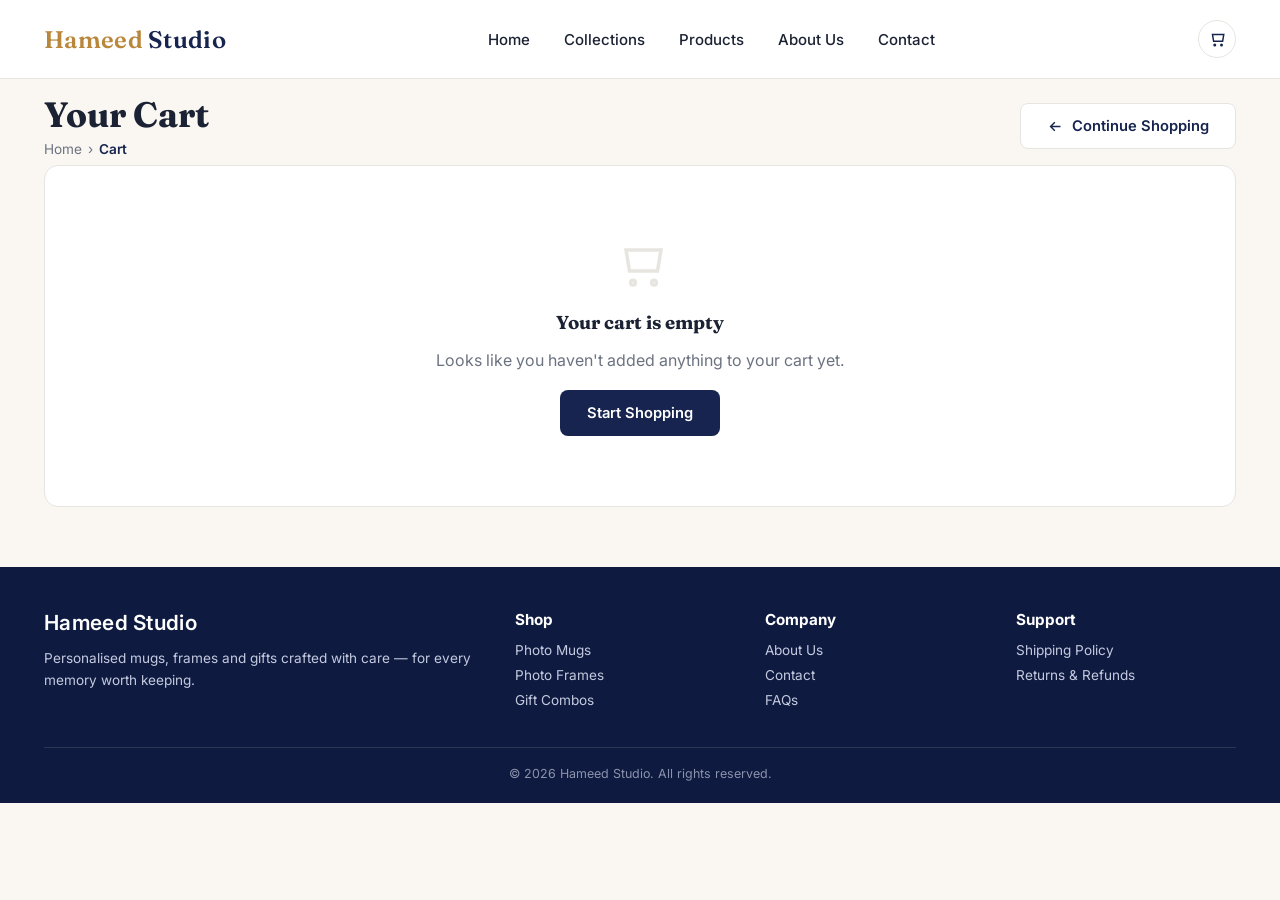
<file: cart.html>
<!DOCTYPE html>
<html lang="en">
<head>
<meta charset="UTF-8">
<meta name="viewport" content="width=device-width, initial-scale=1.0">
<title>Your Cart — Hameed Studio</title>
<link rel="preconnect" href="https://fonts.googleapis.com">
<link href="https://fonts.googleapis.com/css2?family=Fraunces:wght@500;600;700&family=Inter:wght@400;500;600;700&display=swap" rel="stylesheet">
<link rel="stylesheet" href="css/style.css">
</head>
<body>

<header class="site-header">
  <div class="container">
    <a href="index.html" class="logo">Hameed <span>Studio</span></a>
    <nav class="main-nav">
      <a href="index.html">Home</a>
      <a href="products.html">Collections</a>
      <a href="products.html">Products</a>
      <a href="#">About Us</a>
      <a href="#">Contact</a>
    </nav>
    <div class="header-icons">
     
      <a href="cart.html" class="icon-btn" aria-label="Cart">
        <svg viewBox="0 0 24 24" fill="none" stroke="currentColor" stroke-width="2"><path d="M6 6h15l-1.5 9h-12z"/><circle cx="9" cy="20" r="1"/><circle cx="18" cy="20" r="1"/></svg>
        <span class="cart-count">0</span>
      </a>
      <button class="hamburger" aria-label="Menu">
        <svg viewBox="0 0 24 24" fill="none" stroke="currentColor" stroke-width="2"><path d="M3 6h18M3 12h18M3 18h18"/></svg>
      </button>
    </div>
  </div>
  <nav class="mobile-nav">
    <a href="index.html">Home</a>
    <a href="products.html">Collections</a>
    <a href="products.html">Products</a>
    <a href="#">About Us</a>
    <a href="#">Contact</a>
  </nav>
</header>

<div class="container">
  <div class="page-title-row">
    <div>
      <h1>Your Cart</h1>
      <div class="breadcrumb" style="padding-top:6px;">
        <a href="index.html">Home</a><span class="sep">›</span><span class="current">Cart</span>
      </div>
    </div>
    <a href="products.html" class="btn btn-outline">
      <svg viewBox="0 0 24 24" fill="none" stroke="currentColor" stroke-width="2"><path d="M19 12H5M11 6l-6 6 6 6"/></svg>
      Continue Shopping
    </a>
  </div>

  <div id="cart-container" style="padding-bottom:60px;"></div>

  <!-- Customer Info Modal -->
  <div id="checkout-modal" class="modal-overlay" style="display:none;">
    <div class="modal-content">
      <div class="modal-header">
        <h2>Complete Your Order</h2>
        <button class="modal-close" onclick="closeCheckoutModal()">&times;</button>
      </div>
      <form id="checkout-form" onsubmit="handleCheckoutSubmit(event)">
        <div class="form-group">
          <label for="customer-name">Full Name *</label>
          <input type="text" id="customer-name" name="name" required placeholder="Enter your full name">
        </div>
        <div class="form-group">
          <label for="customer-email">Email Address *</label>
          <input type="email" id="customer-email" name="email" required placeholder="your@email.com">
        </div>
        <div class="form-group">
          <label for="customer-phone">Phone Number *</label>
          <input type="tel" id="customer-phone" name="phone" required placeholder="Your phone number">
        </div>
        <div class="form-group">
          <label for="customer-address">Delivery Address *</label>
          <textarea id="customer-address" name="address" required placeholder="Enter your complete delivery address" rows="3"></textarea>
        </div>
        <div class="form-actions">
          <button type="button" class="btn btn-outline" onclick="closeCheckoutModal()">Cancel</button>
          <button type="submit" class="btn btn-gold">Continue to WhatsApp</button>
        </div>
      </form>
    </div>
  </div>
</div>

<footer class="site-footer">
  <div class="container">
    <div class="footer-grid">
      <div>
        <h4 class="logo" style="font-size:1.3rem;margin-bottom:12px;">Hameed <span style="color:#fff">Studio</span></h4>
        <p>Personalised mugs, frames and gifts crafted with care — for every memory worth keeping.</p>
      </div>
      <div>
        <h4>Shop</h4>
        <ul><li><a href="products.html">Photo Mugs</a></li><li><a href="products.html">Photo Frames</a></li><li><a href="products.html">Gift Combos</a></li></ul>
      </div>
      <div>
        <h4>Company</h4>
        <ul><li><a href="#">About Us</a></li><li><a href="#">Contact</a></li><li><a href="#">FAQs</a></li></ul>
      </div>
      <div>
        <h4>Support</h4>
        <ul><li><a href="#">Shipping Policy</a></li><li><a href="#">Returns & Refunds</a></li></ul>
      </div>
    </div>
    <div class="footer-bottom">© 2026 Hameed Studio. All rights reserved.</div>
  </div>
</footer>

<script src="js/products.js"></script>
<script src="js/cart.js"></script>
<script src="js/main.js"></script>
<script>
let appliedPromo = null;

// Modal functions
function openCheckoutModal() {
  document.getElementById("checkout-modal").style.display = "flex";
}

function closeCheckoutModal() {
  document.getElementById("checkout-modal").style.display = "none";
  document.getElementById("checkout-form").reset();
}

function handleCheckoutSubmit(event) {
  event.preventDefault();
  
  const name = document.getElementById("customer-name").value.trim();
  const email = document.getElementById("customer-email").value.trim();
  const phone = document.getElementById("customer-phone").value.trim();
  const address = document.getElementById("customer-address").value.trim();
  
  if (!name || !email || !phone || !address) {
    showToast("Please fill in all fields");
    return;
  }

  // Build cart summary for WhatsApp message
  const cart = getCart();
  const cartSummary = cart.map(item => 
    `${item.name} x${item.qty} - ${formatRs(item.price * item.qty)}`
  ).join("\n");
  
  const subtotal = cartSubtotal();
  const discount = appliedPromo ? PROMO_CODES[appliedPromo] : 0;
  const shipping = SHIPPING_FLAT;
  const total = Math.max(0, subtotal - discount) + shipping;

  // Prepare message
  const message = `
*New Order from Hameed Studio*

*Customer Details:*
Name: ${name}
Email: ${email}
Phone: ${phone}
Address: ${address}

*Order Items:*
${cartSummary}

Subtotal: ${formatRs(subtotal)}
${discount ? `Promo Code: ${appliedPromo}
Discount: -${formatRs(discount)}` : ""}
Shipping: ${formatRs(shipping)}
*Total: ${formatRs(total)}*
  `.trim();

  // Encode for WhatsApp URL
  const encodedMessage = encodeURIComponent(message);
  const whatsappUrl = `https://wa.me/9233338181082?text=${encodedMessage}`;
  
  // Clear cart and redirect
  clearCart();
  closeCheckoutModal();
  showToast("Redirecting to WhatsApp...");
  setTimeout(() => {
    window.location.href = whatsappUrl;
  }, 500);
}

function renderCartPage() {
  const cart = getCart();
  const container = document.getElementById("cart-container");

  if (cart.length === 0) {
    container.innerHTML = `
      <div class="empty-cart">
        <svg viewBox="0 0 24 24" fill="none" stroke="currentColor" stroke-width="1.5"><path d="M6 6h15l-1.5 9h-12z"/><circle cx="9" cy="20" r="1"/><circle cx="18" cy="20" r="1"/></svg>
        <h3>Your cart is empty</h3>
        <p>Looks like you haven't added anything to your cart yet.</p>
        <a href="products.html" class="btn btn-primary">Start Shopping</a>
      </div>`;
    return;
  }

  const subtotal = cartSubtotal();
  const discount = appliedPromo ? PROMO_CODES[appliedPromo] : 0;
  const shipping = SHIPPING_FLAT;
  const total = Math.max(0, subtotal - discount) + shipping;
  const itemCount = cartCount();

  container.innerHTML = `
    <div class="cart-layout">
      <div>
        <div class="cart-items">
          ${cart.map(item => `
            <div class="cart-row">
              <div class="cart-thumb"><img src="${item.image}" alt="${item.name}"></div>
              <div class="cart-item-info">
                <h3>${item.name}</h3>
                ${item.variantLabel ? `<div class="variant-tags">${item.variantLabel}</div>` : ""}
                <div class="price">${formatRs(item.price)}</div>
              </div>
              <div class="cart-qty-col">
                <div class="qty-control">
                  <button type="button" data-key="${item.key}" data-action="dec">−</button>
                  <input type="text" value="${item.qty}" readonly>
                  <button type="button" data-key="${item.key}" data-action="inc">+</button>
                </div>
              </div>
              <button class="remove-btn" data-key="${item.key}" data-action="remove" aria-label="Remove item">
                <svg viewBox="0 0 24 24" fill="none" stroke="currentColor" stroke-width="2"><path d="M3 6h18M8 6V4a2 2 0 012-2h4a2 2 0 012 2v2m3 0l-1 14a2 2 0 01-2 2H7a2 2 0 01-2-2L4 6"/></svg>
              </button>
            </div>
          `).join("")}
        </div>

        <div class="promo-row">
          <svg viewBox="0 0 24 24" fill="none" stroke="currentColor" stroke-width="2"><path d="M20.6 12.4L12.4 20.6a2 2 0 01-2.8 0l-8.2-8.2V3h9.4l8.2 8.2a2 2 0 010 2.8z"/><circle cx="7.5" cy="7.5" r="1.5"/></svg>
          <span style="font-weight:600;font-size:.9rem;white-space:nowrap;">Have a promo code?</span>
          <input type="text" id="promo-input" placeholder="Enter promo code (try DAD10)">
          <button class="btn btn-primary" id="apply-promo">Apply</button>
        </div>
      </div>

      <div>
        <div class="order-summary">
          <h3>Order Summary</h3>
          <div class="summary-line"><span>Subtotal (${itemCount} item${itemCount !== 1 ? "s" : ""})</span><span>${formatRs(subtotal)}</span></div>
          ${discount ? `<div class="summary-line discount"><span>Discount (${appliedPromo})</span><span>− ${formatRs(discount)}</span></div>` : ""}
          <div class="summary-line"><span>Shipping</span><span>${formatRs(shipping)}</span></div>
          <div class="summary-total"><span>Total</span><span>${formatRs(total)}</span></div>
          <div class="summary-note">(Inclusive of all taxes)</div>
          <button class="btn btn-primary btn-block" id="checkout-btn">
            <svg viewBox="0 0 24 24" fill="none" stroke="currentColor" stroke-width="2"><rect x="4" y="10" width="16" height="10" rx="2"/><path d="M8 10V7a4 4 0 018 0v3"/></svg>
            Proceed to Checkout
          </button>
        </div>

        <div class="trust-mini">
          <div class="feature-item"><svg viewBox="0 0 24 24" fill="none" stroke="currentColor" stroke-width="2"><path d="M12 3l7 3v6c0 4.5-3 7.5-7 9-4-1.5-7-4.5-7-9V6z"/></svg><div><b>Secure Checkout</b><span>100% safe & secure payments</span></div></div>
          <div class="feature-item"><svg viewBox="0 0 24 24" fill="none" stroke="currentColor" stroke-width="2"><rect x="1" y="7" width="14" height="10" rx="1"/><path d="M15 10h4l3 3v4h-7z"/><circle cx="6" cy="19" r="1.6"/><circle cx="18" cy="19" r="1.6"/></svg><div><b>Fast Delivery</b><span>Get your order quickly</span></div></div>
          <div class="feature-item"><svg viewBox="0 0 24 24" fill="none" stroke="currentColor" stroke-width="2"><path d="M4 4v6h6M20 20v-6h-6"/><path d="M5 15a8 8 0 0014-4M19 9a8 8 0 00-14 4"/></svg><div><b>Easy Returns</b><span>Hassle free returns within 7 days</span></div></div>
        </div>
      </div>
    </div>
  `;

  container.querySelectorAll("[data-action]").forEach(btn => {
    btn.addEventListener("click", () => {
      const key = btn.dataset.key;
      const item = getCart().find(i => i.key === key);
      if (!item) return;
      if (btn.dataset.action === "inc") setQty(key, item.qty + 1);
      if (btn.dataset.action === "dec") setQty(key, item.qty - 1);
      if (btn.dataset.action === "remove") removeFromCart(key);
      renderCartPage();
    });
  });

  document.getElementById("apply-promo").addEventListener("click", () => {
    const code = document.getElementById("promo-input").value.trim().toUpperCase();
    if (PROMO_CODES[code]) {
      appliedPromo = code;
      showToast(`Promo code ${code} applied`);
    } else {
      showToast("Invalid promo code");
    }
    renderCartPage();
  });

  document.getElementById("checkout-btn").addEventListener("click", () => {
    openCheckoutModal();
  });
}

renderCartPage();
</script>
</body>
</html>
</file>
<file: css/style.css>
/* ============================================================
   HAMEED STUDIO — Design tokens
   Change the values in :root to re-theme the whole site.
   ============================================================ */
:root{
  --navy-dark:#0e1a3f;
  --navy:#16244f;
  --navy-soft:#1d2c5c;
  --gold:#b9873c;
  --gold-light:#d9a95e;
  --cream:#faf7f2;
  --white:#ffffff;
  --text:#1b2233;
  --muted:#6b7280;
  --border:#e7e5df;
  --success:#1f9d55;
  --danger:#d64545;
  --radius-sm:8px;
  --radius:14px;
  --radius-lg:22px;
  --shadow-sm:0 2px 8px rgba(16,26,63,.06);
  --shadow:0 8px 28px rgba(16,26,63,.10);
  --shadow-lg:0 18px 45px rgba(16,26,63,.16);
  --maxw:1240px;
  --font-display:'Fraunces', 'Georgia', serif;
  --font-body:'Inter', -apple-system, BlinkMacSystemFont, sans-serif;
}

*,*::before,*::after{box-sizing:border-box;}
html{scroll-behavior:smooth;}
body{
  margin:0;
  font-family:var(--font-body);
  color:var(--text);
  background:var(--cream);
  -webkit-font-smoothing:antialiased;
}
img{max-width:100%;display:block;}
a{color:inherit;text-decoration:none;}
/* Remove underlines everywhere — overrides Bootstrap or inline link styles */
a, a * , u, .underline{ 
  text-decoration: none !important;
  box-shadow: none !important;
}
button{font-family:inherit;cursor:pointer;}
ul{list-style:none;margin:0;padding:0;}
h1,h2,h3,h4{font-family:var(--font-display);margin:0;line-height:1.15;}
:focus-visible{outline:2px solid var(--gold);outline-offset:2px;}

.container{
  max-width:var(--maxw);
  margin:0 auto;
  padding:0 24px;
}

/* ---------- Utility strip (trust badges) ---------- */
.trust-strip{
  background:var(--navy);
  color:#fff;
}
.trust-strip .container{
  display:flex;
  align-items:center;
  justify-content:space-evenly;
  flex-wrap:wrap;
  gap:20px;
  padding-top:14px;
  padding-bottom:14px;
}
.trust-item{
  display:flex;
  align-items:center;
  justify-content:center;
  gap:10px;
  white-space:nowrap;
  font-size:.82rem;
  flex:1 1 auto;
}
.trust-item svg{flex:none;width:20px;height:20px;stroke:var(--gold-light);}
.trust-item b{display:block;font-size:.86rem;font-weight:600;}
.trust-item span{color:#b9c0d8;font-size:.76rem;}

/* Backwards compatibility for new trust-strip markup (container-fluid) */
.container-fluid.text-white.py-2{
  background:var(--navy);
  color:#fff;
}
.container-fluid.text-white.py-2 .container{
  display:flex;
  align-items:center;
  justify-content:space-evenly;
  flex-wrap:wrap;
  gap:20px; 
  padding-top:8px;
  padding-bottom:8px;
}
.container-fluid.text-white.py-2 .col-4{display:flex;align-items:center;justify-content:center;gap:10px;white-space:nowrap;}
.container-fluid.text-white.py-2 i{color:var(--gold-light);}

@media (max-width:768px){

.hero{

    display:flex;
    flex-direction:column;

    background:#16244f;

    min-height:auto;

    overflow:hidden;

}

/* Desktop Overlay Remove */

.hero::before{

    display:none;

}

/* IMAGE */

.hero-image{

    display:block !important;

    order:1;

    width:100%;

    aspect-ratio:16/9;

    background:url("../bgmgm2.png") no-repeat;

    background-size:cover;

    background-position:center;

    flex:none;

}

/* Desktop Background Hide */

.hero{

    background-image:none !important;

}

/* CONTENT */

.hero-content{

    order:2;

    width:100% !important;

    max-width:100%;

    margin:0 !important;

    padding:30px 20px 36px;

    background:#16244f;   /* Old Navy Blue */

    color:#fff;

    box-sizing:border-box;

    text-align:left;

}

/* SMALL TEXT */

.hero-eyebrow{

    display:block;

    color:#d4a24b;

    font-size:13px;

    font-weight:700;

    letter-spacing:1px;

    margin-bottom:6px;

}

/* HEADING */

.hero h1{

    font-size:0rem !important;

    line-height:1.15;
opacity: 0;
    margin:0 0 1px;

    color:#fff;

}

.hero h1 em{

    color:#d4a24b;

    font-style:normal;

}

/* PARAGRAPH */

.hero p{

    font-size:15px !important;

    line-height:1.7;

    color:#d9ddea;

    margin-bottom:22px;

}

/* OFFER */

.hero-price{

    display:inline-flex;

    align-items:center;

    gap:10px;

    padding:10px 16px;

    border-radius:999px;

    background:rgba(255,255,255,.08);

    margin-bottom:22px;

    color:#fff;

}

.hero-price .tag{

    background:#c6923b;

    color:#fff;

    padding:6px 12px;

    border-radius:999px;

    font-size:12px;

}

/* BUTTON */

.hero .btn{

    width:60%;

    display:flex;

    justify-content:center;
background-color: #b9873c;
    align-items:center;
color:white;
    height:50px;

}

}


.site-header{
  background:#fff;
  border-bottom:1px solid var(--border);
  position:sticky;
  top:0;
  z-index:50;
}
.site-header .container{
  display:flex;
  align-items:center;
  justify-content:space-between;
  height:78px;
}
.logo{
  font-family:var(--font-display);
  font-weight:600;
  font-size:1.5rem;
  color:var(--gold);
  letter-spacing:.3px;
  text-decoration: none;
}
.logo span{color:var(--navy);}
.main-nav{
  display:flex;
  align-items:center;
  gap:34px;
}
.main-nav a{
  font-size:.94rem;
  font-weight:500;
  color:var(--text);
  position:relative;
  padding:4px 0;
}
.main-nav a.active,.main-nav a:hover{color:var(--gold);}
.header-icons{
  display:flex;
  align-items:center;
  gap:20px;
}
.icon-btn{
  position:relative;
  width:38px;height:38px;
  display:flex;align-items:center;justify-content:center;
  border-radius:50%;
  border:1px solid var(--border);
  background:#fff;
  color:var(--navy);
}
.icon-btn:hover{background:var(--cream);}
.icon-btn svg{width:18px;height:18px;}
.cart-count{
  position:absolute;
  top:-6px;right:-6px;
  background:var(--gold);
  color:#fff;
  font-size:.65rem;
  font-weight:700;
  min-width:18px;height:18px;
  border-radius:50%;
  display:flex;align-items:center;justify-content:center;
  padding:0 3px;
}
.hamburger{
  display:none;
  width:38px;height:38px;
  border:none;background:none;
  align-items:center;justify-content:center;
}
.hamburger svg{width:24px;height:24px;}

.mobile-nav{
  display:none;
  flex-direction:column;
  background:#fff;
  border-bottom:1px solid var(--border);
  padding:8px 24px 18px;
}
.mobile-nav.open{display:flex;}
.mobile-nav a{
  padding:12px 0;
  border-bottom:1px solid var(--border);
  font-weight:500;
}
.mobile-nav a:last-child{border-bottom:none;}
/* =====================================
              HERO DESKTOP
===================================== */

.hero{

    position:relative;

    display:flex;
    align-items:center;

    min-height:760px;

    overflow:hidden;

    background-image:url("../bgmgm.png");
    background-repeat:no-repeat;
    background-size:cover;
    background-position:center right;

}
*{
  text-decoration: none;
}
/* Premium Dark Overlay */

.hero::before{

    content:"";

    position:absolute;

    inset:0;

    background:linear-gradient(

        90deg,

        rgba(0,0,0,.62) 0%,

        rgba(0,0,0,.35) 35%,

        rgba(0,0,0,.10) 60%,

        rgba(0,0,0,0) 100%

    );

    z-index:1;

}

/* TEXT */

.hero-content{

    position:relative;

    z-index:2;

    width:42%;

    margin-left:8%;

    color:#fff;

}

/* hide old image */
.hero-image{

    display:none;

}

@media(max-width:768px){

.hero-image{

    display:block;

}

}
/* SMALL TEXT */

.hero-eyebrow{

    display:inline-block;

    color:#d4a24b;

    font-size:.95rem;

    font-weight:700;

    letter-spacing:2px;

    margin-bottom:18px;

    text-transform:uppercase;

}

/* HEADING */

.hero h1{

    font-size:4.5rem;

    line-height:1.08;

    font-weight:700;

    color:#fff;

    margin-bottom:22px;

}

.hero h1 em{

    color:#d4a24b;

    font-style:normal;

}

/* DESCRIPTION */

.hero p{

    max-width:520px;

    font-size:1.18rem;

    line-height:1.8;

    color:rgba(255,255,255,.88);

    margin-bottom:32px;

}

/* PRICE */

.hero-price{

    display:inline-flex;

    align-items:center;

    gap:14px;

    padding:14px 22px;

    border-radius:50px;

    background:rgba(255,255,255,.08);

    backdrop-filter:blur(8px);

    margin-bottom:30px;

    color:#fff;

}

.hero-price .tag{

    background:#c6923b;

    color:#fff;

    padding:8px 16px;

    border-radius:50px;

    font-size:.82rem;

    font-weight:600;

}

/* BUTTON */

.hero .btn{

    padding:15px 34px;
color: white;
background-color: #b9873c;
    font-size:1rem;

    border-radius:6px;

}
/* ---------- Buttons ---------- */
.btn{
  display:inline-flex;
  align-items:center;
  justify-content:center;
  gap:8px;
  padding:13px 26px;
  border-radius:var(--radius-sm);
  border:1px solid transparent;
  font-weight:600;
  font-size:.92rem;
  text-decoration: none;
  transition:transform .15s ease, background .15s ease;
}
.btn-primary{background:var(--navy);color:#fff;}
.btn-primary:hover{background:var(--navy-soft);}
.btn-gold{background:var(--gold);color:#fff;}
.btn-gold:hover{background:var(--gold-light);}
.btn-outline{background:#fff;color:var(--navy);border-color:var(--border);}
.btn-outline:hover{border-color:var(--navy);}
.btn-block{width:100%;}
.btn svg{width:17px;height:17px;}
.btn:active{transform:scale(.98);}
.btn:disabled{opacity:.5;cursor:not-allowed;}

/* ---------- Category chips ---------- */
.chip-row{
  display:flex;
  flex-wrap:wrap;
  gap:10px;
  margin:28px 0;
  align-items:flex-start;
}
.chip-row.filter-row{
  margin:18px 0 30px;
  overflow-x:auto;
  padding-bottom:4px;
  -webkit-overflow-scrolling:touch;
  flex-wrap:nowrap;
}
.chip-row.filter-row::-webkit-scrollbar{
  height:6px;
}
.chip-row.filter-row::-webkit-scrollbar-thumb{
  background:rgba(0,0,0,.15);
  border-radius:999px;
}
.chip{
  background:#fff;
  border:1px solid var(--border);
  border-radius:999px;
  padding:10px 16px;
  display:flex;
  align-items:center;
  gap:8px;
  min-width:auto;
  height:42px;
  transition:box-shadow .15s ease, transform .15s ease, border-color .15s ease;
  white-space:nowrap;
}
.chip:hover{
  box-shadow:var(--shadow-sm);
  transform:translateY(-1px);
}
.chip.active{
  background:var(--navy);
  color:#fff;
  border-color:var(--navy);
}
.chip.active svg{color:#fff;}
.chip svg{width:18px;height:18px;color:var(--navy);}
.chip b{font-size:.92rem;}
.chip span{font-size:.78rem;color:var(--gold);font-weight:600;}

/* ---------- Section heading ---------- */
.section{padding:48px 0;}
.section-head{
  text-align:center;
  margin-bottom:34px;
}
.eyebrow{
  color:var(--gold);
  font-weight:700;
  letter-spacing:1.5px;
  font-size:.78rem;
  text-transform:uppercase;
}
.section-head h2{
  font-size:clamp(1.5rem,3vw,2.1rem);
  margin-top:6px;
}
.divider-heart{
  color:var(--gold);
  margin-top:10px;
}

/* ---------- Product grid & card ---------- */
.product-grid{
  display:grid;
  grid-template-columns:repeat(4,1fr);
  gap:22px;
}
.product-card{
  background:#fff;
  border:1px solid var(--border);
  border-radius:var(--radius);
  overflow:hidden;
  display:flex;
  flex-direction:column;
  position:relative;
  transition:box-shadow .15s ease, transform .15s ease;
}
.product-card:hover{box-shadow:var(--shadow);transform:translateY(-3px);}
.product-thumb{
  position:relative;
  width:100%;
  aspect-ratio:16/9;
  overflow:hidden;
  background:var(--cream);
}
.product-thumb img{
  width:100%;height:100%;
  object-fit:cover;
  transition:transform .3s ease;
}

/* Make product cards square on homepage product grids */
.product-grid.square-cards .product-thumb{
  aspect-ratio:1/1;
}
.product-card:hover .product-thumb img{transform:scale(1.05);}
.badge{
  position:absolute;
  top:10px;left:10px;
  background:var(--gold);
  color:#fff;
  font-size:.68rem;
  font-weight:700;
  padding:4px 9px;
  border-radius:999px;
  z-index:2;
}
.wishlist-btn{
  position:absolute;
  top:10px;right:10px;
  width:32px;height:32px;
  border-radius:50%;
  background:rgba(255,255,255,.92);
  display:flex;align-items:center;justify-content:center;
  border:none;
  z-index:2;
}
.wishlist-btn svg{width:16px;height:16px;color:var(--navy);}
.product-info{
  padding:16px 16px 18px;
  display:flex;
  flex-direction:column;
  gap:6px;
  flex:1;
}
.product-info h3{font-size:1rem;font-weight:600;}
.product-info .desc{font-size:.8rem;color:var(--muted);}
.price-row{
  display:flex;
  align-items:baseline;
  gap:8px;
  margin:4px 0 10px;
}
.price{font-weight:700;color:var(--navy);font-size:1.05rem;}
.price-strike{color:var(--muted);text-decoration:line-through;font-size:.85rem;}
.add-cart-btn{
  margin-top:auto;
  background:var(--navy);
  color:#fff;
  border:none;
  border-radius:var(--radius-sm);
  padding:10px;
  font-weight:600;
  font-size:.86rem;
  display:flex;align-items:center;justify-content:center;gap:6px;
}
.add-cart-btn:hover{background:var(--navy-soft);}
.add-cart-btn svg{width:16px;height:16px;}

.view-all-wrap{
  text-align:center;
  margin-top:48px;
  margin-bottom:48px;
  padding:40px 20px;
  background:linear-gradient(135deg, #16244f08 0%, #b9873c08 100%);
  border-radius:var(--radius-lg);
  border:1px solid var(--border);
}

.view-all-wrap .btn{
  font-size:1rem;
  font-weight:600;
  display:inline-flex;
  align-items:center;
  gap:8px;
  transition:all 0.3s ease;
}

.view-all-wrap .btn:hover{
  transform:translateX(4px);
}

/* ---------- Feature footer strip ---------- */
.feature-strip{
  background:#fff;
  border:1px solid var(--border);
  border-radius:var(--radius-lg);
  padding:30px;
  display:grid;
  grid-template-columns:repeat(4,1fr);
  gap:20px;
  margin:44px 0;
}
.feature-item{display:flex;gap:12px;align-items:flex-start;}
.feature-item svg{width:24px;height:24px;color:var(--gold);flex:none;}
.feature-item b{display:block;font-size:.9rem;}
.feature-item span{font-size:.78rem;color:var(--muted);}

/* ---------- Newsletter ---------- */
.newsletter{
  background:var(--navy);
  border-radius:var(--radius-lg);
  padding:36px;
  text-align:center;
  color:#fff;
  margin-bottom:44px;
}
.newsletter h3{font-size:1.3rem;margin-bottom:8px;}
.newsletter p{color:#c4cae0;margin-bottom:18px;font-size:.9rem;}
.newsletter-form{
  display:flex;
  max-width:420px;
  margin:0 auto;
  gap:10px;
}
.newsletter-form input{
  flex:1;
  padding:12px 16px;
  border-radius:var(--radius-sm);
  border:1px solid rgba(255,255,255,.25);
  background:rgba(255,255,255,.08);
  color:#fff;
}
.newsletter-form input::placeholder{color:#a9b0c8;}

/* ---------- Footer ---------- */
.site-footer{
  background:var(--navy-dark);
  color:#c4cae0;
  padding:44px 0 22px;
}
.footer-grid{
  display:grid;
  grid-template-columns:2fr 1fr 1fr 1fr;
  gap:30px;
  margin-bottom:30px;
}
.footer-grid h4{color:#fff;font-size:.95rem;margin-bottom:14px;font-family:var(--font-body);}
.footer-grid li{margin-bottom:9px;font-size:.85rem;}
.footer-grid p{font-size:.85rem;line-height:1.6;}
.social-row{display:flex;gap:10px;margin-top:14px;}
.social-row a{
  width:34px;height:34px;
  border-radius:50%;
  border:1px solid rgba(255,255,255,.2);
  display:flex;align-items:center;justify-content:center;
}
.social-row svg{width:15px;height:15px;}
.footer-bottom{
  border-top:1px solid rgba(255,255,255,.12);
  padding-top:18px;
  text-align:center;
  font-size:.78rem;
  color:#8b92ac;
}

/* ---------- Breadcrumb ---------- */
.breadcrumb{
  font-size:.85rem;
  color:var(--muted);
  padding:18px 0 0;
}
.breadcrumb a:hover{color:var(--gold);}
.breadcrumb .sep{margin:0 6px;}
.breadcrumb .current{color:var(--navy);font-weight:600;}

.page-title-row{
  display:flex;
  align-items:center;
  justify-content:space-between;
  padding:16px 0 8px;
  flex-wrap:wrap;
  gap:12px;
}
.page-title-row h1{font-size:clamp(1.6rem,3vw,2.2rem);}

/* ---------- All products page ---------- */
.products-layout{
  padding:26px 0 60px;
}
.category-tabs{
  display:flex;
  align-items:center;
  justify-content:center;
  flex-wrap:wrap;
  gap:12px;
  margin-bottom:26px;
}
.cat-tab{
  background:#fff;
  border:1.5px solid var(--border);
  color:var(--navy);
  padding:11px 22px;
  border-radius:999px;
  font-weight:600;
  font-size:.9rem;
  transition:background .15s ease, color .15s ease, border-color .15s ease;
}
.cat-tab:hover{border-color:var(--navy);}
.cat-tab.active{background:var(--navy);border-color:var(--navy);color:#fff;}
.results-bar{
  display:flex;
  justify-content:space-between;
  align-items:center;
  margin-bottom:18px;
  flex-wrap:wrap;
  gap:10px;
}
.results-bar select{
  border:1px solid var(--border);
  border-radius:var(--radius-sm);
  padding:8px 12px;
  font-size:.85rem;
  background:#fff;
}

/* ---------- Product detail ---------- */
.pd-layout{
  display:grid;
  grid-template-columns:1fr 1fr;
  gap:50px;
  padding:22px 0 60px;
  align-items:flex-start;
}
.pd-gallery{
  display:grid;
  grid-template-columns:84px 1fr;
  gap:14px;
}
.pd-thumbs{
  display:flex;
  flex-direction:column;
  gap:10px;
}
.pd-thumb{
  aspect-ratio:16/9;
  border-radius:var(--radius-sm);
  overflow:hidden;
  border:2px solid transparent;
  cursor:pointer;
  background:var(--cream);
}
.pd-thumb img{width:100%;height:100%;object-fit:cover;}
.pd-thumb.active{border-color:var(--gold);}
.pd-main-image{
  position:relative;
  border-radius:var(--radius);
  overflow:hidden;
  background:var(--cream);
  aspect-ratio:16/9;
}
.pd-main-image img{width:100%;height:100%;object-fit:cover;}
.pd-nav-arrow{
  position:absolute;
  top:50%;transform:translateY(-50%);
  width:38px;height:38px;
  border-radius:50%;
  background:#fff;
  border:1px solid var(--border);
  display:flex;align-items:center;justify-content:center;
}
.pd-nav-arrow.prev{left:12px;}
.pd-nav-arrow.next{right:12px;}
.pd-nav-arrow svg{width:16px;height:16px;}
.pd-zoom{
  position:absolute;
  bottom:12px;right:12px;
  width:36px;height:36px;
  border-radius:50%;
  background:#fff;
  border:1px solid var(--border);
  display:flex;align-items:center;justify-content:center;
}
.pd-zoom svg{width:16px;height:16px;}

.pd-info .badge{position:static;display:inline-block;margin-bottom:12px;}
.pd-info h1{font-size:clamp(1.5rem,3vw,2rem);margin-bottom:8px;}
.pd-rating{
  display:flex;
  align-items:center;
  gap:8px;
  color:var(--gold);
  font-size:.85rem;
  margin-bottom:14px;
}
.pd-rating .stars{letter-spacing:2px;}
.pd-rating span{color:var(--muted);}
.pd-price-row{
  display:flex;
  align-items:baseline;
  gap:12px;
  margin-bottom:16px;
}
.pd-price-row .price{font-size:1.7rem;}
.pd-desc{color:var(--muted);font-size:.92rem;line-height:1.6;margin-bottom:18px;}
.pd-specs{
  display:grid;
  grid-template-columns:1fr 1fr;
  gap:10px;
  margin-bottom:22px;
}
.pd-spec{
  display:flex;
  align-items:center;
  gap:8px;
  font-size:.82rem;
  color:var(--text);
}
.pd-spec svg{width:17px;height:17px;color:var(--gold);flex:none;}

.option-group{margin-bottom:22px;}
.option-group h4{font-size:.92rem;margin-bottom:10px;font-family:var(--font-body);font-weight:600;}
.swatches{display:flex;gap:10px;flex-wrap:wrap;}
.swatch{
  width:60px;
  border-radius:var(--radius-sm);
  overflow:hidden;
  border:2px solid var(--border);
  cursor:pointer;
  aspect-ratio:16/9;
  background:var(--cream);
  position:relative;
}
.swatch img{width:100%;height:100%;object-fit:cover;}
.swatch.selected{border-color:var(--gold);box-shadow:0 0 0 1px var(--gold);}
.color-dot{
  width:34px;height:34px;
  border-radius:50%;
  border:2px solid var(--border);
  cursor:pointer;
  position:relative;
}
.color-dot.selected{border-color:var(--gold);box-shadow:0 0 0 2px #fff, 0 0 0 4px var(--gold);}
.size-pill{
  padding:9px 18px;
  border-radius:999px;
  border:1.5px solid var(--border);
  font-size:.85rem;
  font-weight:600;
  background:#fff;
}
.size-pill.selected{border-color:var(--navy);background:var(--navy);color:#fff;}
.size-row{display:flex;gap:10px;flex-wrap:wrap;}
.option-selected-label{font-weight:400;color:var(--muted);font-size:.85rem;}

.qty-row{
  display:flex;
  align-items:center;
  gap:16px;
  margin-bottom:22px;
}
.qty-control{
  display:flex;
  align-items:center;
  border:1px solid var(--border);
  border-radius:var(--radius-sm);
  overflow:hidden;
}
.qty-control button{
  width:38px;height:40px;
  background:#fff;
  border:none;
  font-size:1.1rem;
}
.qty-control button:hover{background:var(--cream);}
.qty-control input{
  width:44px;
  text-align:center;
  border:none;
  border-left:1px solid var(--border);
  border-right:1px solid var(--border);
  height:40px;
  font-weight:600;
}
.stock-ok{color:var(--success);font-size:.85rem;font-weight:600;display:flex;align-items:center;gap:6px;}
.stock-ok svg{width:16px;height:16px;}

.pd-actions{display:flex;gap:12px;margin-bottom:24px;}
.pd-actions .btn{flex:1;}

/* ---------- Cart page ---------- */
.cart-layout{
  display:grid;
  grid-template-columns:1fr 360px;
  gap:26px;
  padding:26px 0 60px;
  align-items:flex-start;
}
.cart-items{
  background:#fff;
  border:1px solid var(--border);
  border-radius:var(--radius);
  overflow:hidden;
}
.cart-row{
  display:grid;
  grid-template-columns:110px 1fr auto auto;
  gap:18px;
  align-items:center;
  padding:20px;
  border-bottom:1px solid var(--border);
}
.cart-row:last-child{border-bottom:none;}
.cart-thumb{
  width:110px;
  aspect-ratio:16/9;
  border-radius:var(--radius-sm);
  overflow:hidden;
  background:var(--cream);
}
.cart-thumb img{width:100%;height:100%;object-fit:cover;}
.cart-item-info h3{font-size:1rem;margin-bottom:4px;}
.cart-item-info .variant-tags{color:var(--muted);font-size:.78rem;margin-bottom:6px;}
.cart-item-info .price{font-size:1.02rem;}
.cart-qty-col{display:flex;flex-direction:column;align-items:center;gap:10px;}
.remove-btn{
  width:38px;height:38px;
  border-radius:var(--radius-sm);
  border:1px solid var(--border);
  background:#fff;
  display:flex;align-items:center;justify-content:center;
}
.remove-btn:hover{border-color:var(--danger);color:var(--danger);}
.remove-btn svg{width:16px;height:16px;}

.promo-row{
  background:#fff;
  border:1px solid var(--border);
  border-radius:var(--radius);
  padding:18px 20px;
  display:flex;
  align-items:center;
  gap:14px;
  margin-top:20px;
  flex-wrap:wrap;
}
.promo-row svg{width:20px;height:20px;color:var(--gold);}
.promo-row input{
  flex:1;
  min-width:160px;
  padding:11px 14px;
  border:1px solid var(--border);
  border-radius:var(--radius-sm);
}

.order-summary{
  background:#fff;
  border:1px solid var(--border);
  border-radius:var(--radius);
  padding:24px;
}
.order-summary h3{font-size:1.2rem;margin-bottom:18px;}
.summary-line{
  display:flex;
  justify-content:space-between;
  font-size:.9rem;
  margin-bottom:12px;
  color:var(--text);
}
.summary-line.discount{color:var(--success);}
.summary-total{
  display:flex;
  justify-content:space-between;
  align-items:baseline;
  border-top:1px solid var(--border);
  margin-top:14px;
  padding-top:16px;
  font-family:var(--font-display);
  font-size:1.3rem;
  font-weight:600;
}
.summary-note{font-size:.75rem;color:var(--muted);margin-top:4px;margin-bottom:18px;}
.order-summary .btn{margin-bottom:10px;}
.trust-mini{
  background:#fff;
  border:1px solid var(--border);
  border-radius:var(--radius);
  padding:18px 20px;
  margin-top:18px;
}
.trust-mini .feature-item{margin-bottom:16px;}
.trust-mini .feature-item:last-child{margin-bottom:0;}

.empty-cart{
  text-align:center;
  padding:70px 20px;
  background:#fff;
  border:1px solid var(--border);
  border-radius:var(--radius);
}
.empty-cart svg{width:56px;height:56px;color:var(--border);margin-bottom:16px;}
.empty-cart h3{margin-bottom:8px;}
.empty-cart p{color:var(--muted);margin-bottom:20px;}

/* Toast */
.toast{
  position:fixed;
  bottom:24px;
  left:50%;
  transform:translateX(-50%) translateY(20px);
  background:var(--navy);
  color:#fff;
  padding:13px 22px;
  border-radius:999px;
  font-size:.86rem;
  font-weight:600;
  display:flex;
  align-items:center;
  gap:8px;
  opacity:0;
  pointer-events:none;
  transition:all .25s ease;
  z-index:200;
  box-shadow:var(--shadow-lg);
}
.toast.show{opacity:1;transform:translateX(-50%) translateY(0);}
.toast svg{width:16px;height:16px;color:var(--gold-light);}

/* ============================================================
   RESPONSIVE
   ============================================================ */
@media (max-width:1024px){
  .product-grid{grid-template-columns:repeat(3,1fr);}
  .chip-row{grid-template-columns:repeat(4,1fr);}
  .feature-strip{grid-template-columns:repeat(2,1fr);}
  .pd-layout{grid-template-columns:1fr;gap:30px;}
  .cart-layout{grid-template-columns:1fr;}
}

@media (max-width:840px){
  .main-nav{display:none;}
  .hamburger{display:flex;}
}

@media (max-width:768px){
  .container{padding:0 16px;}
  .trust-strip .container{gap:26px;}
  .trust-item span{display:none;}
  .chip-row{grid-template-columns:repeat(2,1fr);gap:12px;margin:24px 0;}
  .product-grid{grid-template-columns:repeat(2,1fr);gap:14px;}
  .feature-strip{grid-template-columns:1fr;padding:22px;gap:18px;}
  .footer-grid{grid-template-columns:1fr 1fr;}
  .newsletter-form{flex-direction:column;}
  .hero-content{max-width:100%;}
  .hero p{max-width:100%;}
  .pd-gallery{grid-template-columns:1fr;}
  .pd-thumbs{flex-direction:row;overflow-x:auto;}
  .pd-thumb{min-width:76px;}
  .cart-row{grid-template-columns:80px 1fr;grid-template-areas:"thumb info" "thumb qty";}
  .cart-thumb{grid-area:thumb;width:80px;}
  .cart-item-info{grid-area:info;}
  .cart-qty-col{grid-area:qty;flex-direction:row;justify-content:space-between;}
  .site-header .container{height:64px;}
  .logo{font-size:1.25rem;}
}

@media (max-width:520px){
  .footer-grid{grid-template-columns:1fr;text-align:left;}
  .section{padding:34px 0;}
  .pd-actions{flex-direction:column;}
  .hero{min-height:auto;}
  .category-tabs{
    flex-wrap:nowrap;
    overflow-x:auto;
    justify-content:flex-start;
    padding-bottom:4px;
    -webkit-overflow-scrolling:touch;
  }
  .cat-tab{flex:none;white-space:nowrap;}
}

/* ========== CHECKOUT MODAL ========== */
.modal-overlay{
  position:fixed;
  inset:0;
  background:rgba(0,0,0,.5);
  display:flex;
  align-items:center;
  justify-content:center;
  z-index:1000;
  padding:20px;
  backdrop-filter:blur(3px);
}

.modal-content{
  background:#fff;
  border-radius:var(--radius-lg);
  max-width:500px;
  width:100%;
  max-height:90vh;
  overflow-y:auto;
  box-shadow:var(--shadow-lg);
}

.modal-header{
  display:flex;
  align-items:center;
  justify-content:space-between;
  padding:24px 28px;
  border-bottom:1px solid var(--border);
  position:sticky;
  top:0;
  background:#fff;
}

.modal-header h2{
  font-size:1.4rem;
  margin:0;
  color:var(--navy);
}

.modal-close{
  background:none;
  border:none;
  font-size:2rem;
  color:var(--muted);
  width:32px;
  height:32px;
  display:flex;
  align-items:center;
  justify-content:center;
  cursor:pointer;
  transition:color .15s ease;
}

.modal-close:hover{
  color:var(--navy);
}

#checkout-form{
  padding:28px;
}

.form-group{
  margin-bottom:20px;
}

.form-group label{
  display:block;
  font-weight:600;
  font-size:.9rem;
  margin-bottom:8px;
  color:var(--navy);
}

.form-group input,
.form-group textarea{
  width:100%;
  padding:12px 14px;
  border:1px solid var(--border);
  border-radius:var(--radius-sm);
  font-family:inherit;
  font-size:.9rem;
  transition:border-color .15s ease;
  color:var(--text);
}

.form-group input:focus,
.form-group textarea:focus{
  outline:none;
  border-color:var(--gold);
  box-shadow:0 0 0 3px rgba(185,135,60,.1);
}

.form-group textarea{
  resize:vertical;
  min-height:80px;
}

.form-actions{
  display:flex;
  gap:12px;
  margin-top:28px;
  border-top:1px solid var(--border);
  padding-top:20px;
}

.form-actions .btn{
  flex:1;
  justify-content:center;
}
@media (max-width:768px){

.container-fluid.text-white.py-2 .col-4{
    padding:0 2px;
    gap:5px;
}

.container-fluid.text-white.py-2 .fw-bold{
    font-size:.62rem !important;
    white-space:nowrap;
}

.container-fluid.text-white.py-2 i{
    font-size:1rem !important;
}

}
@media (max-width:520px){
  .modal-content{
    max-width:100%;
    border-radius:var(--radius);
  }
  .modal-header{
    padding:20px 18px;
  }
  .modal-header h2{
    font-size:1.2rem;
  }
  #checkout-form{
    padding:20px;
  }
  .form-actions{
    flex-direction:column-reverse;
  }
}
</file>
